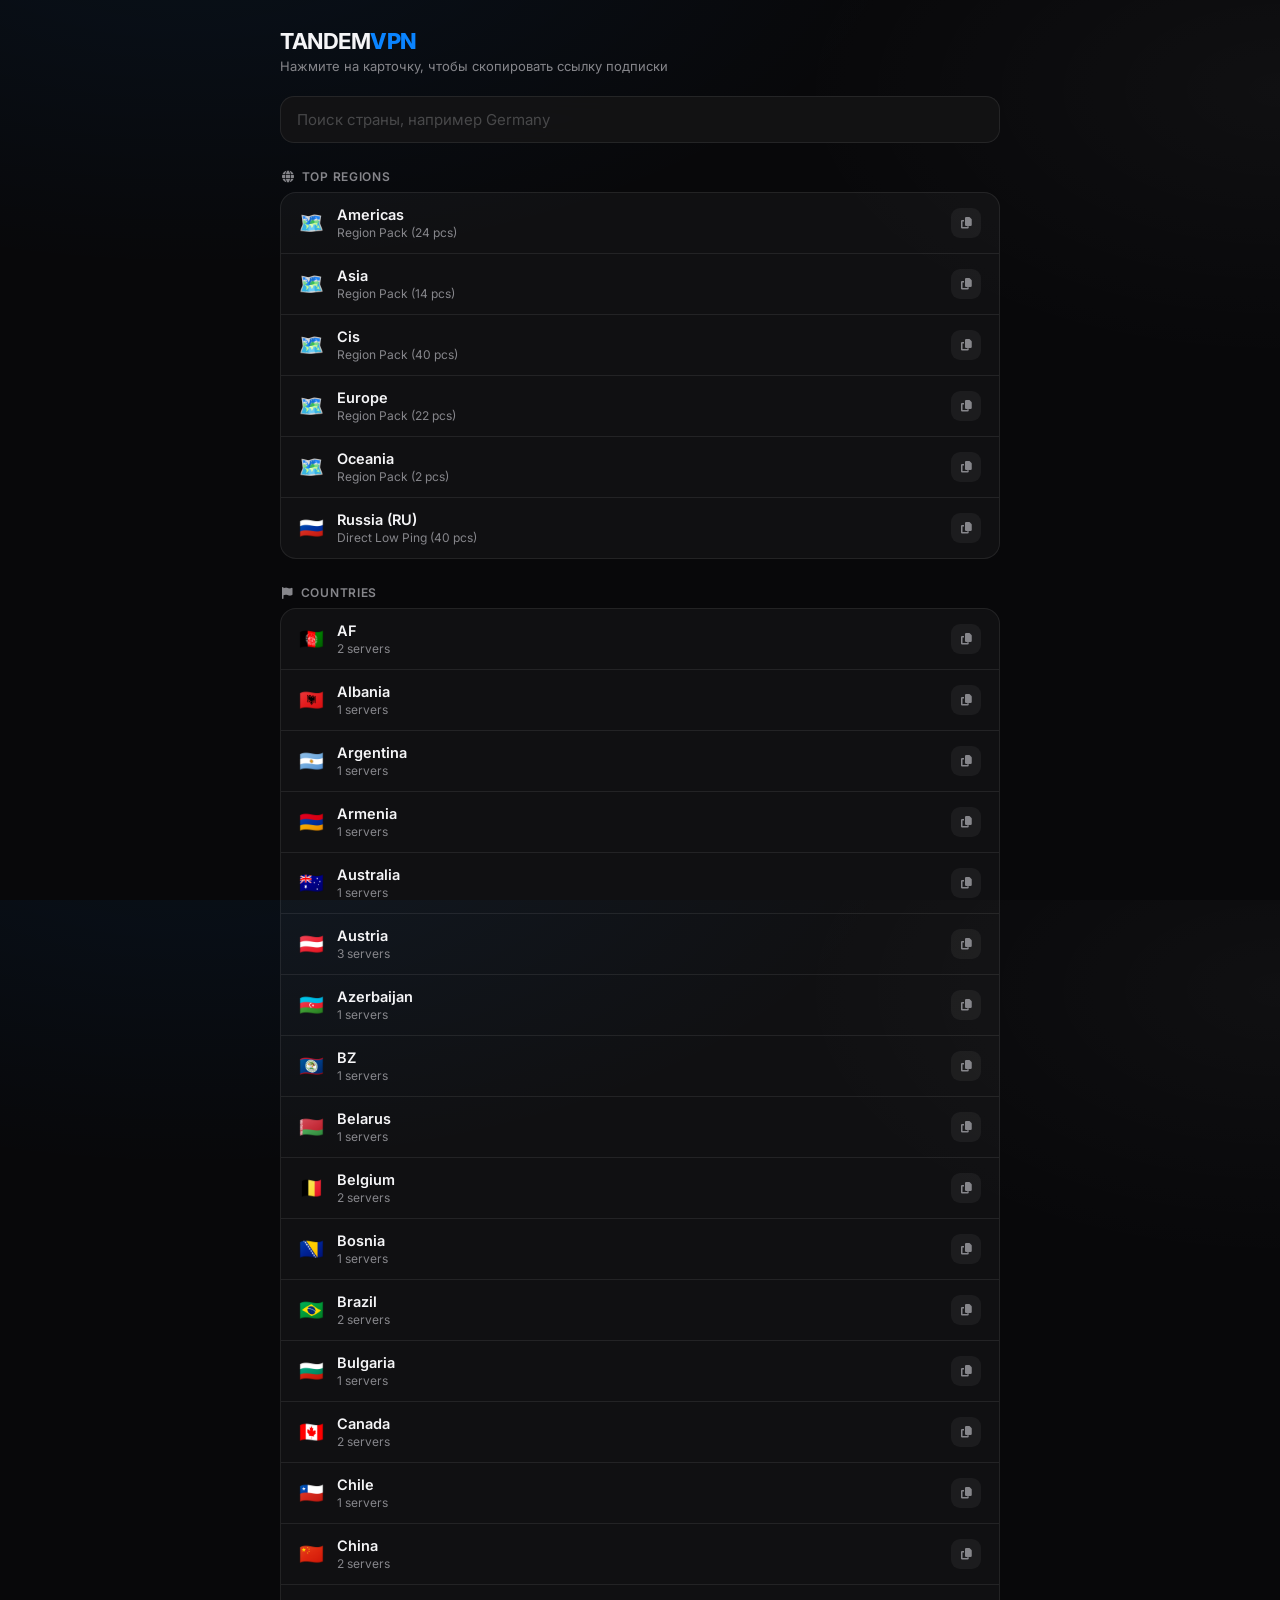
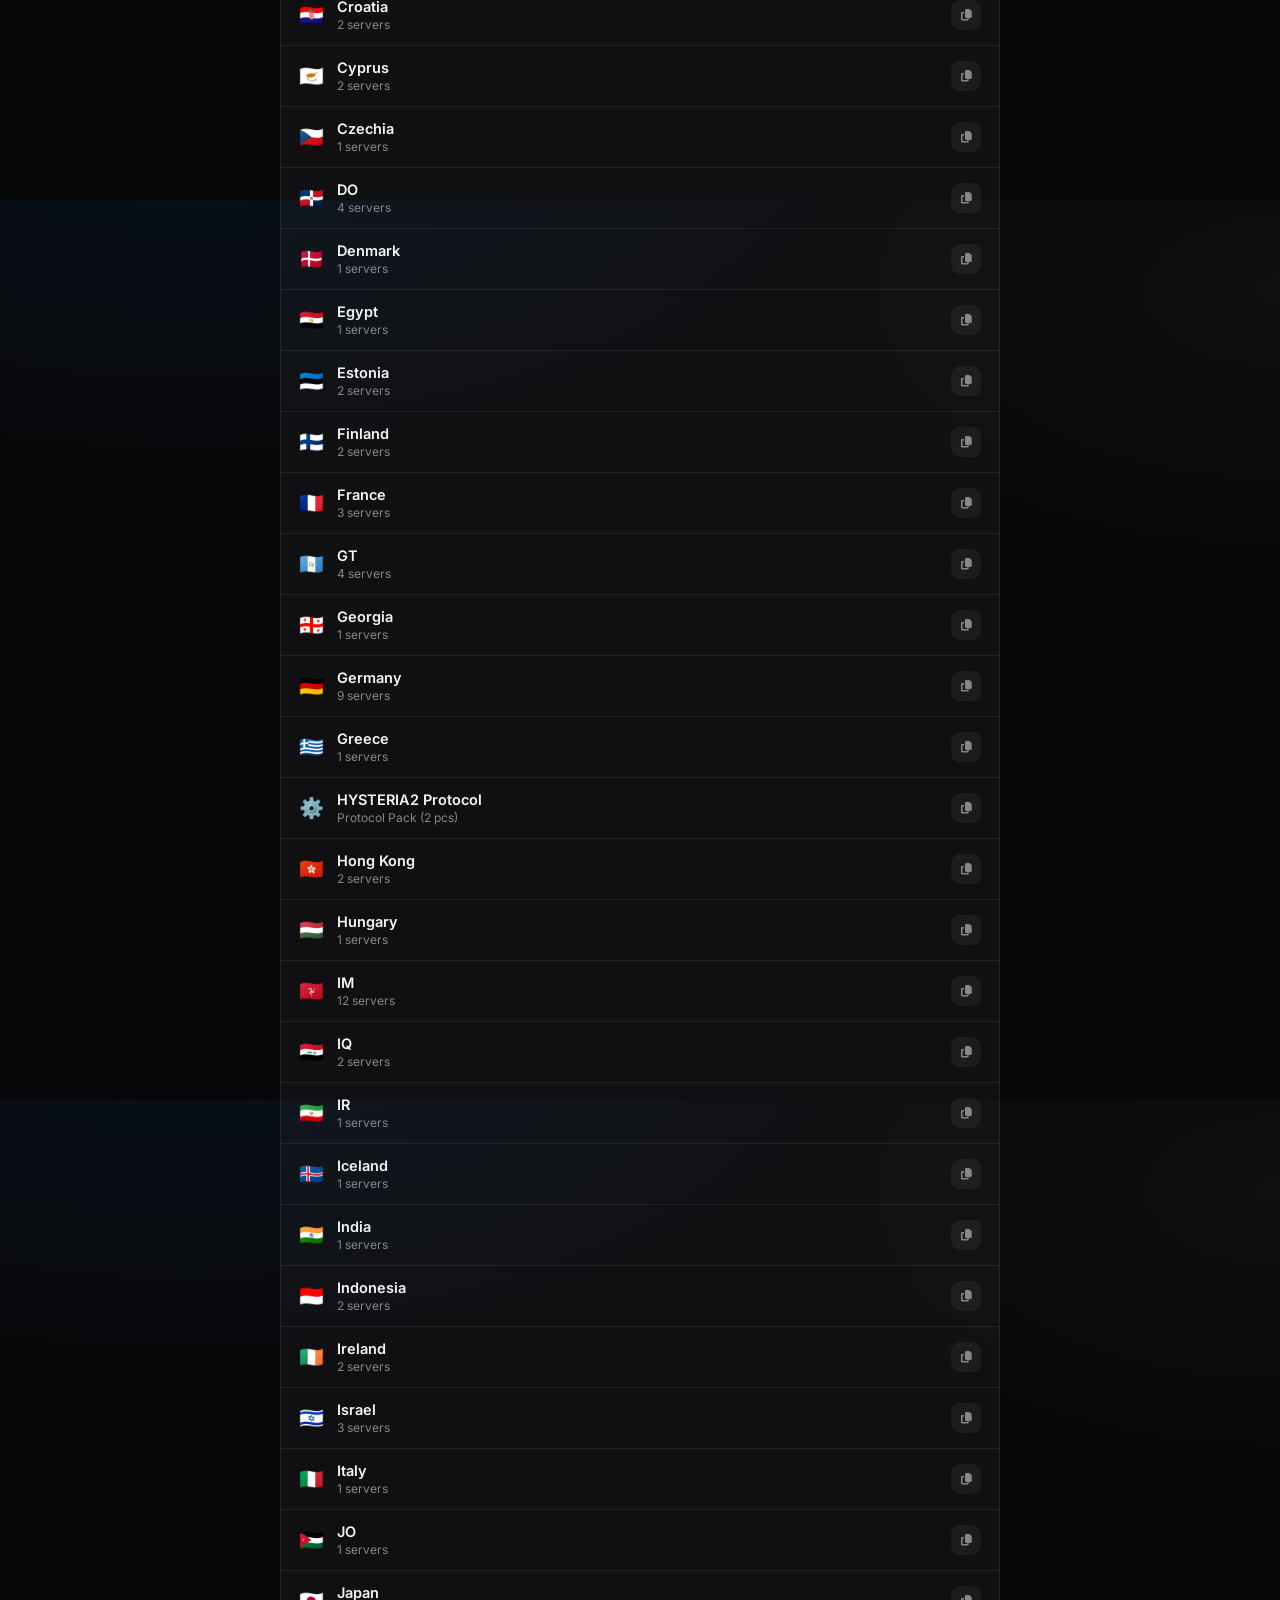
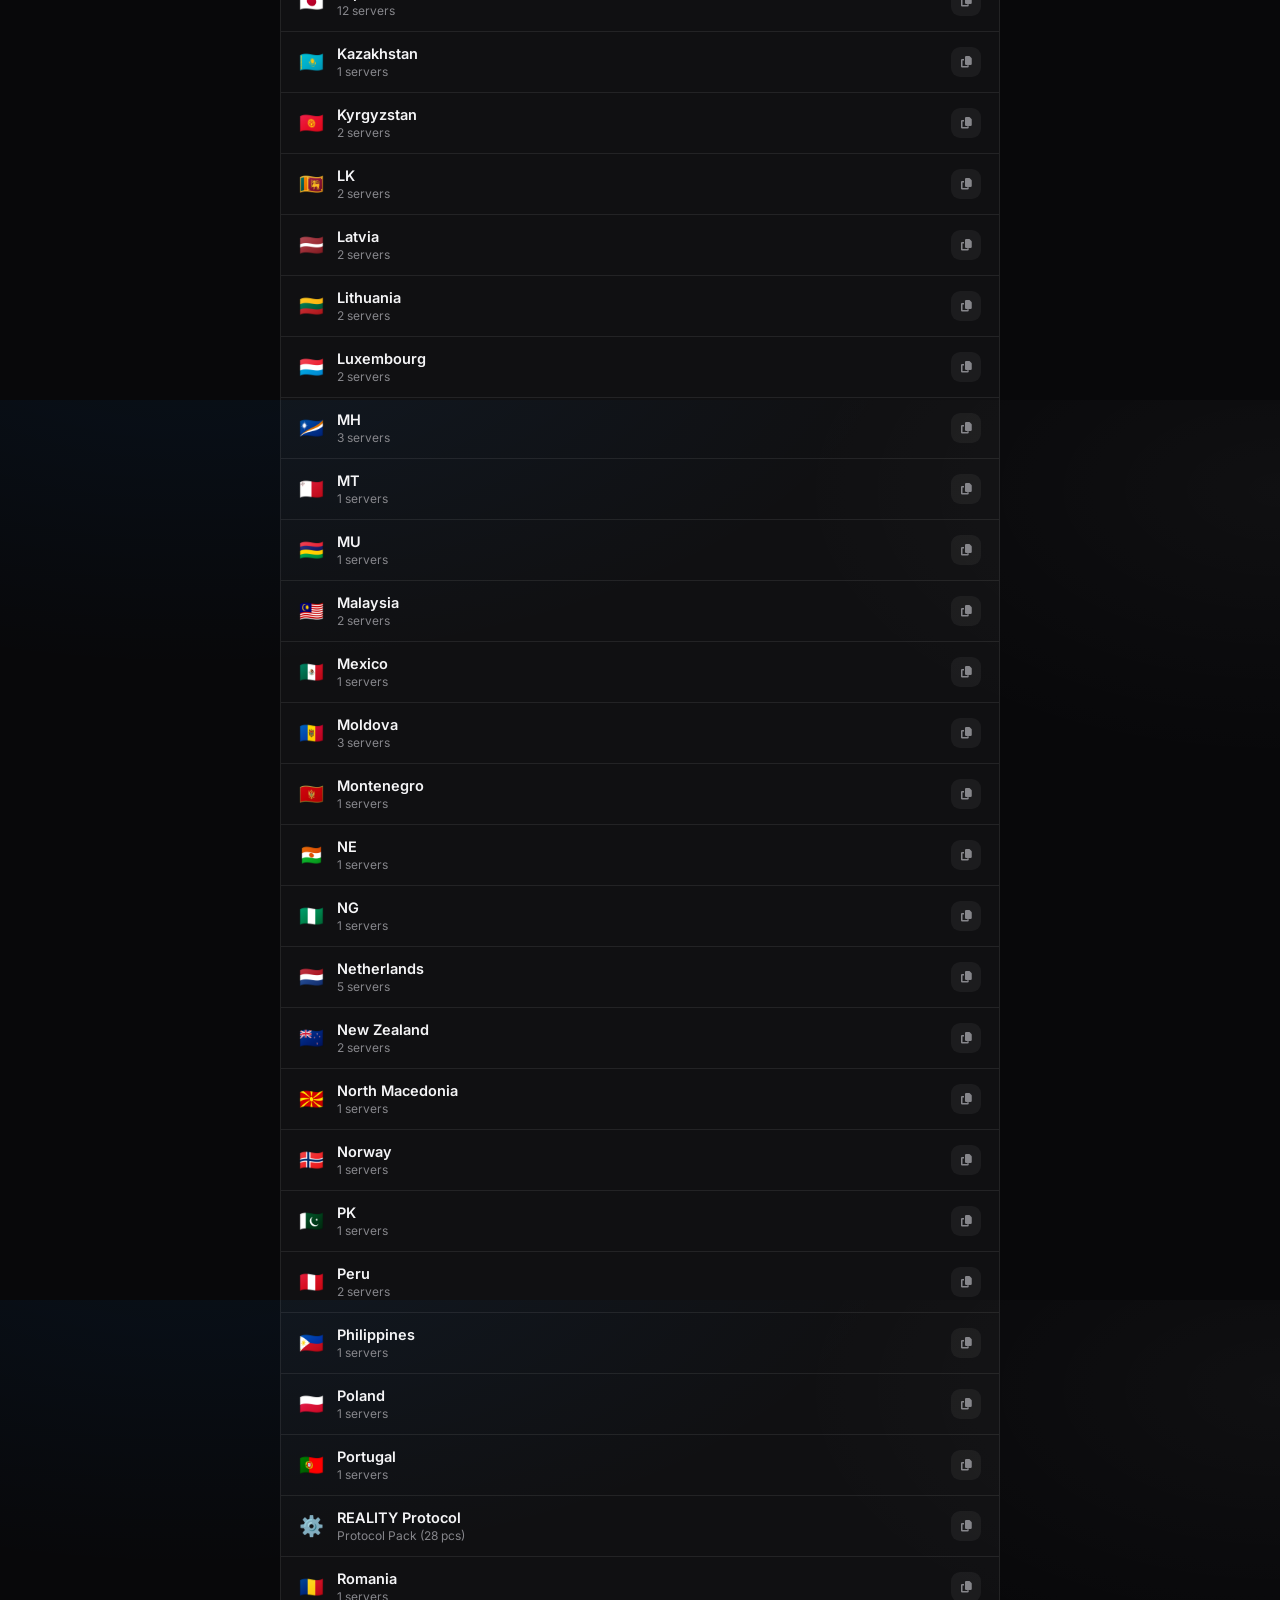
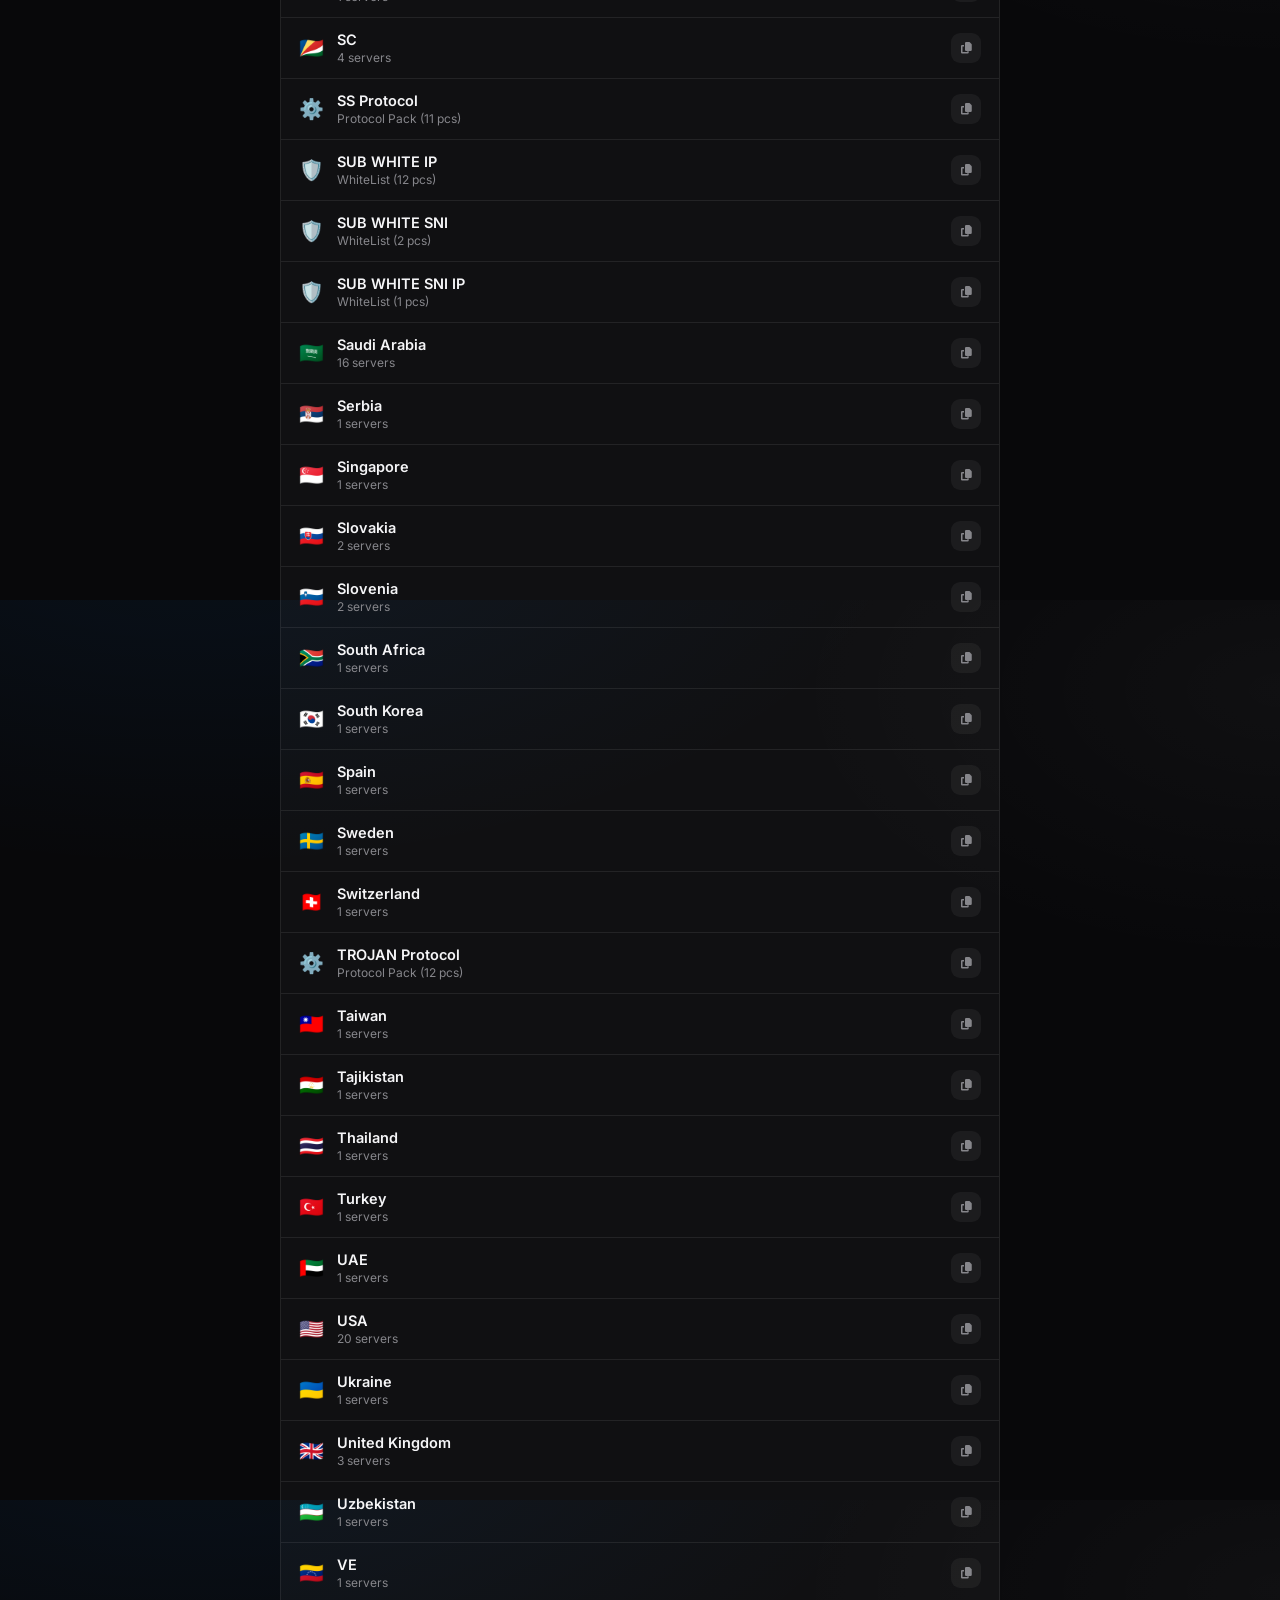
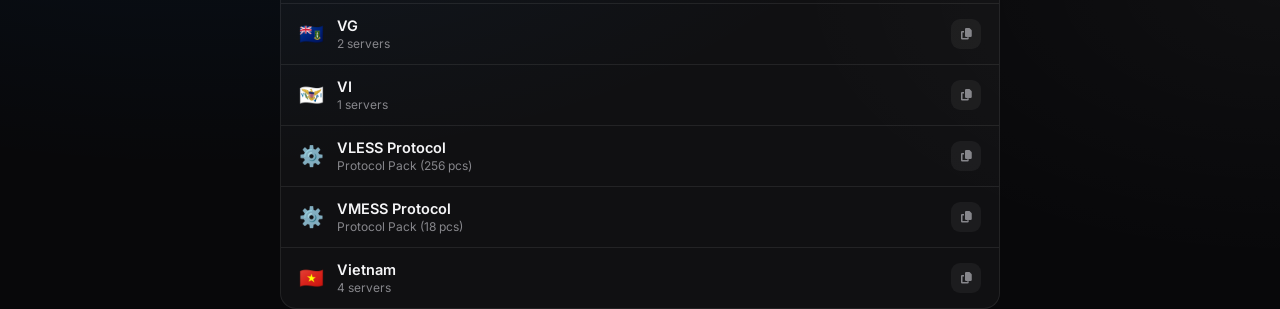
<file: index.html>
<!DOCTYPE html>
<html lang="ru">
<head>
<meta charset="UTF-8">
<meta name="viewport" content="width=device-width, initial-scale=1.0, maximum-scale=1.0, user-scalable=no">
<title>TANDEM VPN | Subscriptions</title>
<link rel="stylesheet" href="https://cdnjs.cloudflare.com/ajax/libs/font-awesome/6.4.0/css/all.min.css">
<style>
  @import url('https://fonts.googleapis.com/css2?family=Inter:wght@400;500;600;700;800&display=swap');

  :root{
    --bg:            #08080a;
    --surface:       rgba(255,255,255,0.035);
    --surface-hi:    rgba(255,255,255,0.06);
    --hairline:      rgba(255,255,255,0.08);
    --text:          #f5f5f7;
    --text-dim:      #86868b;
    --text-faint:    #48484a;
    --accent:        #0a84ff;
    --accent-dim:    rgba(10,132,255,0.14);
    --live:          #30d158;
    --mono: ui-monospace, "SF Mono", "Menlo", monospace;
  }

  *{ box-sizing:border-box; -webkit-tap-highlight-color:transparent; }
  html,body{ height:100%; }
  body{
    margin:0;
    background:
      radial-gradient(1200px 600px at 15% -10%, rgba(10,132,255,0.07), transparent 60%),
      radial-gradient(900px 500px at 100% 10%, rgba(255,255,255,0.03), transparent 55%),
      var(--bg);
    color:var(--text);
    font-family:'Inter', -apple-system, BlinkMacSystemFont, sans-serif;
    -webkit-font-smoothing:antialiased;
    padding: 28px 20px 60px;
  }

  .wrap{ max-width: 720px; margin:0 auto; }

  /* ---------- HEADER ---------- */
  header{ margin-bottom: 22px; }
  header h1{ margin:0; font-size:22px; font-weight:700; letter-spacing:-0.02em; }
  header h1 b{ font-weight:800; color:var(--accent); }
  header p{ margin:4px 0 0; font-size:13px; color:var(--text-dim); }

  /* ---------- SEARCH ---------- */
  .search-wrap{ position:sticky; top:16px; z-index:50; margin: 18px 0 26px; }
  .search{
    width:100%;
    background: rgba(20,20,22,0.85);
    backdrop-filter: blur(20px);
    border: 1px solid var(--hairline);
    border-radius: 14px;
    padding: 13px 16px;
    color: var(--text);
    font-size: 15px;
    font-family: inherit;
    outline: none;
    transition: border-color .2s;
  }
  .search::placeholder{ color: var(--text-faint); }
  .search:focus{ border-color: var(--accent); }

  /* ---------- SECTION LABEL ---------- */
  .group-label{
    font-size:12px; font-weight:600; color:var(--text-dim);
    text-transform:uppercase; letter-spacing:0.06em;
    margin: 26px 2px 8px;
    display:flex; align-items:center; gap:7px;
  }
  .group-label:first-of-type{ margin-top:0; }

  /* ---------- GLOBAL HERO ROW ---------- */
  .global-row{
    display:flex; align-items:center; justify-content:space-between;
    background: linear-gradient(135deg, rgba(10,132,255,0.12), rgba(255,255,255,0.02));
    border: 1px solid rgba(10,132,255,0.28);
    border-radius: 16px;
    padding: 18px 20px;
    cursor:pointer;
    transition: border-color .2s, transform .15s;
  }
  .global-row:hover{ border-color: rgba(10,132,255,0.5); }
  .global-row:active{ transform: scale(0.985); }
  .global-row .card-title{ font-size:17px; }
  .global-row .flag-icon{ font-size:30px; }

  /* ---------- GROUPED LIST (iOS settings style) ---------- */
  .group{
    background:var(--surface);
    border:1px solid var(--hairline);
    border-radius:16px;
    overflow:hidden;
  }
  .row{
    display:flex; align-items:center; justify-content:space-between;
    padding:13px 18px;
    border-bottom:1px solid var(--hairline);
    cursor:pointer;
    transition: background .15s;
  }
  .row:last-child{ border-bottom:none; }
  .row:hover{ background: var(--surface-hi); }
  .row:active{ background: rgba(255,255,255,0.09); }

  .card-info{ display:flex; align-items:center; gap:14px; min-width:0; }
  .flag-icon{ font-size:20px; width:24px; text-align:center; flex-shrink:0; }
  .card-texts{ display:flex; flex-direction:column; min-width:0; }
  .card-title{ font-weight:600; font-size:14.5px; color:var(--text); white-space:nowrap; overflow:hidden; text-overflow:ellipsis; }
  .card-subtitle{ font-size:12px; color:var(--text-dim); margin-top:2px; }

  .action-icon{
    width:30px; height:30px; flex-shrink:0;
    background: rgba(255,255,255,0.05);
    border-radius: 9px;
    display:flex; align-items:center; justify-content:center;
    color: var(--text-dim);
    font-size:12px;
    transition: all .15s;
  }
  .row:hover .action-icon, .global-row:hover .action-icon{ background: var(--accent); color:#fff; }

  .empty{ padding:22px 18px; text-align:center; color:var(--text-faint); font-size:13px; }

  /* ---------- TOAST ---------- */
  .toast{
    position: fixed; bottom: 26px; left: 50%;
    transform: translateX(-50%) translateY(90px);
    background: rgba(20,20,22,0.9);
    border: 1px solid rgba(48,209,88,0.35);
    color: #fff; padding: 12px 22px; border-radius: 100px;
    font-size: 13.5px; font-weight: 600;
    backdrop-filter: blur(20px);
    opacity: 0;
    transition: all .4s cubic-bezier(.175,.885,.32,1.275);
    display:flex; align-items:center; gap:9px;
    z-index: 1000;
  }
  .toast.show{ transform: translateX(-50%) translateY(0); opacity:1; }
  .toast i{ color: var(--live); font-size:13px; }

  @media (max-width:480px){
    header h1{ font-size:20px; }
  }
</style>
</head>
<body>

<div class="wrap">
  <header>
    <h1>TANDEM<b>VPN</b></h1>
    <p>Нажмите на карточку, чтобы скопировать ссылку подписки</p>
  </header>

  <div class="search-wrap">
    <input type="text" id="searchInput" class="search" placeholder="Поиск страны, например Germany">
  </div>

  <div id="global-section"></div>

  <div class="group-label"><i class="fas fa-globe"></i> Top Regions</div>
  <div id="regions-grid" class="group"></div>

  <div class="group-label"><i class="fas fa-flag"></i> Countries</div>
  <div id="countries-grid" class="group"></div>
</div>

<div id="toast" class="toast">
  <i class="fas fa-circle-check"></i><span id="toast-text">Link copied</span>
</div>

<script>
  // === ДАННЫЕ ===
  const subscriptions = [
    /* PYTHON_INJECT_START */
            { id: 'af', name: 'AF', desc: '2 servers', icon: '🇦🇫', type: 'country' },
            { id: 'al', name: 'Albania', desc: '1 servers', icon: '🇦🇱', type: 'country' },
            { id: 'americas', name: 'Americas', desc: 'Region Pack (24 pcs)', icon: '🗺️', type: 'region' },
            { id: 'ar', name: 'Argentina', desc: '1 servers', icon: '🇦🇷', type: 'country' },
            { id: 'am', name: 'Armenia', desc: '1 servers', icon: '🇦🇲', type: 'country' },
            { id: 'asia', name: 'Asia', desc: 'Region Pack (14 pcs)', icon: '🗺️', type: 'region' },
            { id: 'au', name: 'Australia', desc: '1 servers', icon: '🇦🇺', type: 'country' },
            { id: 'at', name: 'Austria', desc: '3 servers', icon: '🇦🇹', type: 'country' },
            { id: 'az', name: 'Azerbaijan', desc: '1 servers', icon: '🇦🇿', type: 'country' },
            { id: 'bz', name: 'BZ', desc: '1 servers', icon: '🇧🇿', type: 'country' },
            { id: 'by', name: 'Belarus', desc: '1 servers', icon: '🇧🇾', type: 'country' },
            { id: 'be', name: 'Belgium', desc: '2 servers', icon: '🇧🇪', type: 'country' },
            { id: 'ba', name: 'Bosnia', desc: '1 servers', icon: '🇧🇦', type: 'country' },
            { id: 'br', name: 'Brazil', desc: '2 servers', icon: '🇧🇷', type: 'country' },
            { id: 'bg', name: 'Bulgaria', desc: '1 servers', icon: '🇧🇬', type: 'country' },
            { id: 'ca', name: 'Canada', desc: '2 servers', icon: '🇨🇦', type: 'country' },
            { id: 'cl', name: 'Chile', desc: '1 servers', icon: '🇨🇱', type: 'country' },
            { id: 'cn', name: 'China', desc: '2 servers', icon: '🇨🇳', type: 'country' },
            { id: 'cis', name: 'Cis', desc: 'Region Pack (40 pcs)', icon: '🗺️', type: 'region' },
            { id: 'hr', name: 'Croatia', desc: '2 servers', icon: '🇭🇷', type: 'country' },
            { id: 'cy', name: 'Cyprus', desc: '2 servers', icon: '🇨🇾', type: 'country' },
            { id: 'cz', name: 'Czechia', desc: '1 servers', icon: '🇨🇿', type: 'country' },
            { id: 'do', name: 'DO', desc: '4 servers', icon: '🇩🇴', type: 'country' },
            { id: 'dk', name: 'Denmark', desc: '1 servers', icon: '🇩🇰', type: 'country' },
            { id: 'eg', name: 'Egypt', desc: '1 servers', icon: '🇪🇬', type: 'country' },
            { id: 'ee', name: 'Estonia', desc: '2 servers', icon: '🇪🇪', type: 'country' },
            { id: 'europe', name: 'Europe', desc: 'Region Pack (22 pcs)', icon: '🗺️', type: 'region' },
            { id: 'fi', name: 'Finland', desc: '2 servers', icon: '🇫🇮', type: 'country' },
            { id: 'fr', name: 'France', desc: '3 servers', icon: '🇫🇷', type: 'country' },
            { id: 'gt', name: 'GT', desc: '4 servers', icon: '🇬🇹', type: 'country' },
            { id: 'ge', name: 'Georgia', desc: '1 servers', icon: '🇬🇪', type: 'country' },
            { id: 'de', name: 'Germany', desc: '9 servers', icon: '🇩🇪', type: 'country' },
            { id: 'gr', name: 'Greece', desc: '1 servers', icon: '🇬🇷', type: 'country' },
            { id: 'sub_hysteria2', name: 'HYSTERIA2 Protocol', desc: 'Protocol Pack (2 pcs)', icon: '⚙️', type: 'protocol' },
            { id: 'hk', name: 'Hong Kong', desc: '2 servers', icon: '🇭🇰', type: 'country' },
            { id: 'hu', name: 'Hungary', desc: '1 servers', icon: '🇭🇺', type: 'country' },
            { id: 'im', name: 'IM', desc: '12 servers', icon: '🇮🇲', type: 'country' },
            { id: 'iq', name: 'IQ', desc: '2 servers', icon: '🇮🇶', type: 'country' },
            { id: 'ir', name: 'IR', desc: '1 servers', icon: '🇮🇷', type: 'country' },
            { id: 'is', name: 'Iceland', desc: '1 servers', icon: '🇮🇸', type: 'country' },
            { id: 'in', name: 'India', desc: '1 servers', icon: '🇮🇳', type: 'country' },
            { id: 'id', name: 'Indonesia', desc: '2 servers', icon: '🇮🇩', type: 'country' },
            { id: 'ie', name: 'Ireland', desc: '2 servers', icon: '🇮🇪', type: 'country' },
            { id: 'il', name: 'Israel', desc: '3 servers', icon: '🇮🇱', type: 'country' },
            { id: 'it', name: 'Italy', desc: '1 servers', icon: '🇮🇹', type: 'country' },
            { id: 'jo', name: 'JO', desc: '1 servers', icon: '🇯🇴', type: 'country' },
            { id: 'jp', name: 'Japan', desc: '12 servers', icon: '🇯🇵', type: 'country' },
            { id: 'kz', name: 'Kazakhstan', desc: '1 servers', icon: '🇰🇿', type: 'country' },
            { id: 'kg', name: 'Kyrgyzstan', desc: '2 servers', icon: '🇰🇬', type: 'country' },
            { id: 'lk', name: 'LK', desc: '2 servers', icon: '🇱🇰', type: 'country' },
            { id: 'lv', name: 'Latvia', desc: '2 servers', icon: '🇱🇻', type: 'country' },
            { id: 'lt', name: 'Lithuania', desc: '2 servers', icon: '🇱🇹', type: 'country' },
            { id: 'lu', name: 'Luxembourg', desc: '2 servers', icon: '🇱🇺', type: 'country' },
            { id: 'mh', name: 'MH', desc: '3 servers', icon: '🇲🇭', type: 'country' },
            { id: 'mt', name: 'MT', desc: '1 servers', icon: '🇲🇹', type: 'country' },
            { id: 'mu', name: 'MU', desc: '1 servers', icon: '🇲🇺', type: 'country' },
            { id: 'my', name: 'Malaysia', desc: '2 servers', icon: '🇲🇾', type: 'country' },
            { id: 'mx', name: 'Mexico', desc: '1 servers', icon: '🇲🇽', type: 'country' },
            { id: 'md', name: 'Moldova', desc: '3 servers', icon: '🇲🇩', type: 'country' },
            { id: 'me', name: 'Montenegro', desc: '1 servers', icon: '🇲🇪', type: 'country' },
            { id: 'ne', name: 'NE', desc: '1 servers', icon: '🇳🇪', type: 'country' },
            { id: 'ng', name: 'NG', desc: '1 servers', icon: '🇳🇬', type: 'country' },
            { id: 'nl', name: 'Netherlands', desc: '5 servers', icon: '🇳🇱', type: 'country' },
            { id: 'nz', name: 'New Zealand', desc: '2 servers', icon: '🇳🇿', type: 'country' },
            { id: 'mk', name: 'North Macedonia', desc: '1 servers', icon: '🇲🇰', type: 'country' },
            { id: 'no', name: 'Norway', desc: '1 servers', icon: '🇳🇴', type: 'country' },
            { id: 'oceania', name: 'Oceania', desc: 'Region Pack (2 pcs)', icon: '🗺️', type: 'region' },
            { id: 'pk', name: 'PK', desc: '1 servers', icon: '🇵🇰', type: 'country' },
            { id: 'pe', name: 'Peru', desc: '2 servers', icon: '🇵🇪', type: 'country' },
            { id: 'ph', name: 'Philippines', desc: '1 servers', icon: '🇵🇭', type: 'country' },
            { id: 'pl', name: 'Poland', desc: '1 servers', icon: '🇵🇱', type: 'country' },
            { id: 'pt', name: 'Portugal', desc: '1 servers', icon: '🇵🇹', type: 'country' },
            { id: 'sub_reality', name: 'REALITY Protocol', desc: 'Protocol Pack (28 pcs)', icon: '⚙️', type: 'protocol' },
            { id: 'ro', name: 'Romania', desc: '1 servers', icon: '🇷🇴', type: 'country' },
            { id: 'ru', name: 'Russia (RU)', desc: 'Direct Low Ping (40 pcs)', icon: '🇷🇺', type: 'region' },
            { id: 'sc', name: 'SC', desc: '4 servers', icon: '🇸🇨', type: 'country' },
            { id: 'sub_ss', name: 'SS Protocol', desc: 'Protocol Pack (11 pcs)', icon: '⚙️', type: 'protocol' },
            { id: 'sub_white_ip', name: 'SUB WHITE IP', desc: 'WhiteList (12 pcs)', icon: '🛡️', type: 'whitelist' },
            { id: 'sub_white_sni', name: 'SUB WHITE SNI', desc: 'WhiteList (2 pcs)', icon: '🛡️', type: 'whitelist' },
            { id: 'sub_white_sni_ip', name: 'SUB WHITE SNI IP', desc: 'WhiteList (1 pcs)', icon: '🛡️', type: 'whitelist' },
            { id: 'sa', name: 'Saudi Arabia', desc: '16 servers', icon: '🇸🇦', type: 'country' },
            { id: 'rs', name: 'Serbia', desc: '1 servers', icon: '🇷🇸', type: 'country' },
            { id: 'sg', name: 'Singapore', desc: '1 servers', icon: '🇸🇬', type: 'country' },
            { id: 'sk', name: 'Slovakia', desc: '2 servers', icon: '🇸🇰', type: 'country' },
            { id: 'si', name: 'Slovenia', desc: '2 servers', icon: '🇸🇮', type: 'country' },
            { id: 'za', name: 'South Africa', desc: '1 servers', icon: '🇿🇦', type: 'country' },
            { id: 'kr', name: 'South Korea', desc: '1 servers', icon: '🇰🇷', type: 'country' },
            { id: 'es', name: 'Spain', desc: '1 servers', icon: '🇪🇸', type: 'country' },
            { id: 'se', name: 'Sweden', desc: '1 servers', icon: '🇸🇪', type: 'country' },
            { id: 'ch', name: 'Switzerland', desc: '1 servers', icon: '🇨🇭', type: 'country' },
            { id: 'sub_trojan', name: 'TROJAN Protocol', desc: 'Protocol Pack (12 pcs)', icon: '⚙️', type: 'protocol' },
            { id: 'tw', name: 'Taiwan', desc: '1 servers', icon: '🇹🇼', type: 'country' },
            { id: 'tj', name: 'Tajikistan', desc: '1 servers', icon: '🇹🇯', type: 'country' },
            { id: 'th', name: 'Thailand', desc: '1 servers', icon: '🇹🇭', type: 'country' },
            { id: 'tr', name: 'Turkey', desc: '1 servers', icon: '🇹🇷', type: 'country' },
            { id: 'ae', name: 'UAE', desc: '1 servers', icon: '🇦🇪', type: 'country' },
            { id: 'us', name: 'USA', desc: '20 servers', icon: '🇺🇸', type: 'country' },
            { id: 'ua', name: 'Ukraine', desc: '1 servers', icon: '🇺🇦', type: 'country' },
            { id: 'gb', name: 'United Kingdom', desc: '3 servers', icon: '🇬🇧', type: 'country' },
            { id: 'uz', name: 'Uzbekistan', desc: '1 servers', icon: '🇺🇿', type: 'country' },
            { id: 've', name: 'VE', desc: '1 servers', icon: '🇻🇪', type: 'country' },
            { id: 'vg', name: 'VG', desc: '2 servers', icon: '🇻🇬', type: 'country' },
            { id: 'vi', name: 'VI', desc: '1 servers', icon: '🇻🇮', type: 'country' },
            { id: 'sub_vless', name: 'VLESS Protocol', desc: 'Protocol Pack (256 pcs)', icon: '⚙️', type: 'protocol' },
            { id: 'sub_vmess', name: 'VMESS Protocol', desc: 'Protocol Pack (18 pcs)', icon: '⚙️', type: 'protocol' },
            { id: 'vn', name: 'Vietnam', desc: '4 servers', icon: '🇻🇳', type: 'country' }
            /* PYTHON_INJECT_END */
  ];

  const regionsGrid   = document.getElementById('regions-grid');
  const countriesGrid = document.getElementById('countries-grid');
  const globalSection = document.getElementById('global-section');
  const searchInput   = document.getElementById('searchInput');

  function createRow(sub, isGlobal = false){
    const row = document.createElement('div');
    row.className = isGlobal ? 'global-row' : 'row';
    row.onclick = () => copyLink(sub);

    if (!isGlobal && sub.type === 'country'){
      row.setAttribute('data-name', sub.name.toLowerCase());
    }

    row.innerHTML = `
      <div class="card-info">
        <div class="flag-icon">${sub.icon}</div>
        <div class="card-texts">
          <div class="card-title">${sub.name}</div>
          <div class="card-subtitle">${sub.desc}</div>
        </div>
      </div>
      <div class="action-icon"><i class="fas fa-copy"></i></div>
    `;
    return row;
  }

  function renderEmpty(container, text){
    container.innerHTML = `<div class="empty">${text}</div>`;
  }

  // РАСПРЕДЕЛЕНИЕ ПО СЕКЦИЯМ
  const regionItems = [];
  const countryItems = [];
  subscriptions.forEach(sub => {
    if (sub.type === 'global'){
      globalSection.appendChild(createRow(sub, true));
    } else if (sub.type === 'region'){
      regionItems.push(sub);
    } else {
      countryItems.push(sub);
    }
  });

  if (regionItems.length){
    regionItems.forEach(sub => regionsGrid.appendChild(createRow(sub)));
  } else {
    renderEmpty(regionsGrid, 'Нет доступных регионов');
  }

  if (countryItems.length){
    countryItems.forEach(sub => countriesGrid.appendChild(createRow(sub)));
  } else {
    renderEmpty(countriesGrid, 'Нет доступных стран');
  }

  // ПОИСК
  searchInput.addEventListener('input', (e) => {
    const term = e.target.value.toLowerCase();
    const countryRows = document.querySelectorAll('#countries-grid .row');
    countryRows.forEach(row => {
      const name = row.getAttribute('data-name') || '';
      row.style.display = name.includes(term) ? 'flex' : 'none';
    });
  });

  // === КОПИРОВАНИЕ ССЫЛКИ ===
  function copyLink(sub){
    const baseUrl = window.location.origin;
    const niceName = `TANDEM_VPN ${sub.id.toUpperCase()}`;
    const encodedName = encodeURIComponent(niceName);
    // Без хэштега — исключает дублирование в HAPP/Streisand
    const link = `${baseUrl}/sub/${sub.id}?name=${encodedName}`;

    navigator.clipboard.writeText(link).then(() => {
      showToast(`${niceName} copied`);
    }).catch(() => {
      alert('Copy failed: ' + link);
    });
  }

  let toastTimeout;
  const toast = document.getElementById('toast');
  const toastText = document.getElementById('toast-text');
  function showToast(text){
    toastText.innerText = text;
    toast.classList.add('show');
    clearTimeout(toastTimeout);
    toastTimeout = setTimeout(() => toast.classList.remove('show'), 2000);
  }
</script>
</body>
</html>
</file>
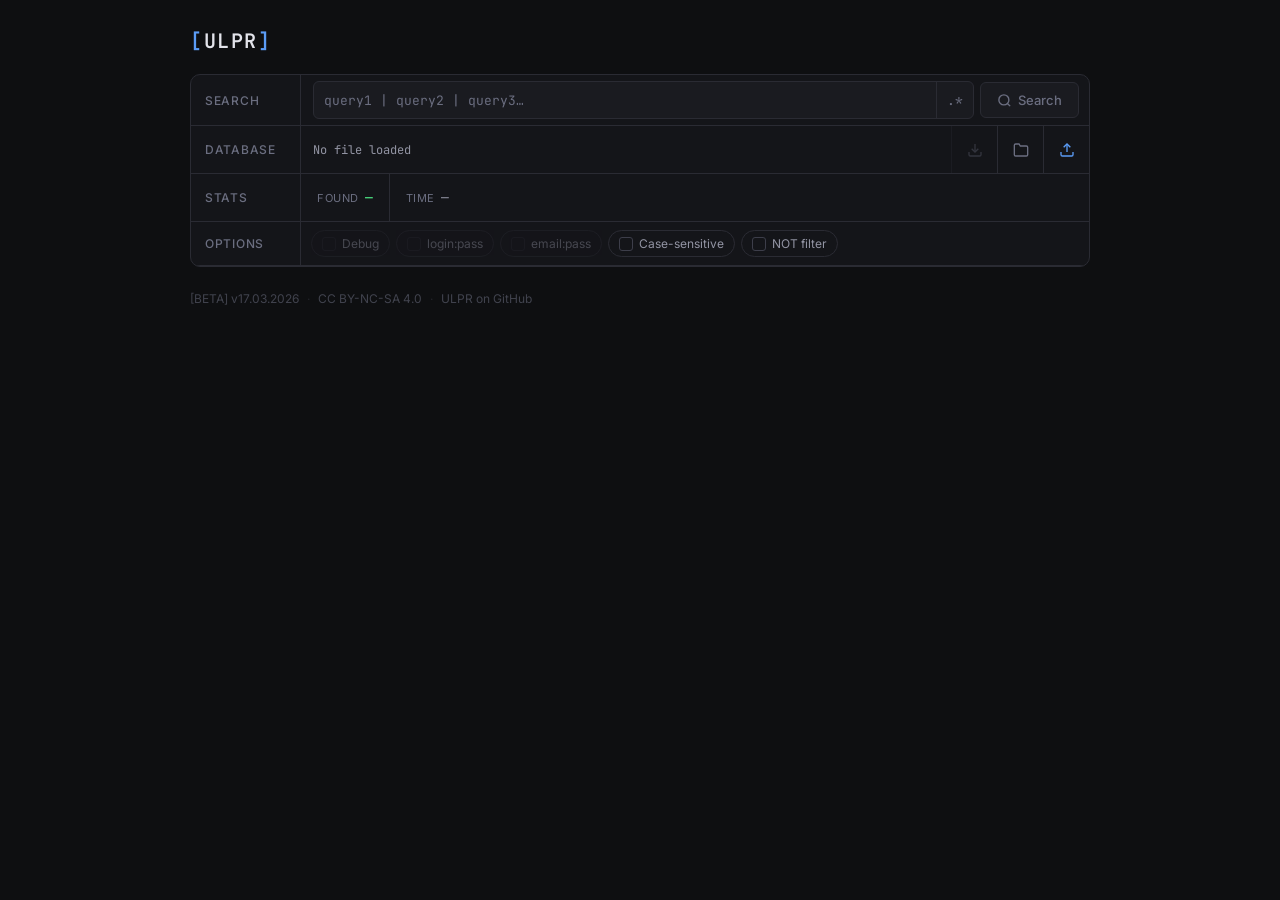
<file: sorter/index.html>
<!DOCTYPE html>
<html lang="en">
<head>
  <meta charset="UTF-8">
  <title>ULPR — Search</title>
  <meta name="viewport" content="width=device-width, initial-scale=1.0">
  <link rel="preconnect" href="https://fonts.googleapis.com">
  <link rel="preconnect" href="https://fonts.gstatic.com" crossorigin>
  <link href="https://fonts.googleapis.com/css2?family=JetBrains+Mono:wght@300;400;500;600&family=Inter:wght@300;400;500&display=swap" rel="stylesheet">
  <link href="styles.css" rel="stylesheet">
</head>
<body>

  <div class="app">

    <header class="app-header">
      <div class="logo">
        <span class="logo-bracket">[</span>ULPR<span class="logo-bracket">]</span>
      </div>
      <div class="header-status" id="headerStatus"></div>
    </header>

    <main class="app-main">

      <!-- Control Panel -->
      <section class="panel control-panel">

        <!-- Search row -->
        <div class="field-row" id="requestCell">
          <label class="field-label">Search</label>
          <div class="field-body search-field-body">
            <div class="search-input-wrap">
              <input id="requestInput" type="text"
                placeholder="query1 | query2 | query3…"
                autocomplete="off" spellcheck="false">
              <button class="regex-toggle" id="regexToggle" title="Toggle Regex mode">.*</button>
            </div>
            <button id="searchButton" class="btn-search" title="Search" disabled>
              <svg viewBox="0 0 24 24" fill="none" stroke="currentColor" stroke-width="2.2"><circle cx="11" cy="11" r="8"/><path d="m21 21-4.35-4.35"/></svg>
              <span>Search</span>
            </button>
          </div>
          <div id="historyDropdown" class="history-dropdown"></div>
        </div>

        <!-- Database row -->
        <div class="field-row">
          <label class="field-label">Database</label>
          <div class="field-body db-field-body">
            <span id="fileName" class="db-name">No file loaded</span>
            <div class="db-actions">
              <button id="downloadResultsButton" class="btn-icon" title="Download results" disabled>
                <svg viewBox="0 0 24 24" fill="none" stroke="currentColor" stroke-width="2"><path d="M21 15v4a2 2 0 0 1-2 2H5a2 2 0 0 1-2-2v-4"/><polyline points="7 10 12 15 17 10"/><line x1="12" y1="15" x2="12" y2="3"/></svg>
              </button>
              <button id="uploadFolderButton" class="btn-icon" title="Upload folder">
                <svg viewBox="0 0 24 24" fill="none" stroke="currentColor" stroke-width="2"><path d="M22 19a2 2 0 0 1-2 2H4a2 2 0 0 1-2-2V5a2 2 0 0 1 2-2h5l2 3h9a2 2 0 0 1 2 2z"/></svg>
              </button>
              <button id="uploadFileButton" class="btn-icon btn-upload-primary" title="Upload file">
                <svg viewBox="0 0 24 24" fill="none" stroke="currentColor" stroke-width="2"><path d="M21 15v4a2 2 0 0 1-2 2H5a2 2 0 0 1-2-2v-4"/><polyline points="17 8 12 3 7 8"/><line x1="12" y1="3" x2="12" y2="15"/></svg>
              </button>
            </div>
          </div>
        </div>

        <!-- Stats row -->
        <div class="field-row stats-row">
          <label class="field-label">Stats</label>
          <div class="field-body stats-body">
            <div class="stat-chip">
              <span class="stat-chip-label">Found</span>
              <span class="stat-chip-value accent" id="fileSize">—</span>
            </div>
            <div class="stat-chip speed-chip" id="speedChip">
              <span class="stat-chip-label">Speed</span>
              <span class="stat-chip-value" id="CurrentSpeed">—</span>
            </div>
            <div class="stat-chip">
              <span class="stat-chip-label">Time</span>
              <span class="stat-chip-value" id="timeSpent">—</span>
            </div>
          </div>
        </div>

        <!-- Progress bar -->
        <div class="progress-bar-wrap" id="progressWrap">
          <div class="progress-bar" id="progressBar"></div>
        </div>

        <!-- Settings row -->
        <div class="field-row settings-row">
          <label class="field-label">Options</label>
          <div class="field-body settings-body">
            <label class="toggle-chip" title="Show file names when searching folder">
              <input type="checkbox" id="showFileNames">
              <span class="toggle-label">Debug</span>
            </label>
            <label class="toggle-chip">
              <input type="checkbox" id="loginpass">
              <span class="toggle-label">login:pass</span>
            </label>
            <label class="toggle-chip">
              <input type="checkbox" id="mailpass">
              <span class="toggle-label">email:pass</span>
            </label>
            <label class="toggle-chip">
              <input type="checkbox" id="caseSensitive">
              <span class="toggle-label">Case-sensitive</span>
            </label>
            <label class="toggle-chip">
              <input type="checkbox" id="notFilter">
              <span class="toggle-label">NOT filter</span>
            </label>
          </div>
        </div>

        <!-- NOT filter input -->
        <div class="field-row not-filter-row" id="notFilterRow">
          <label class="field-label">Exclude</label>
          <div class="field-body">
            <input id="notFilterInput" type="text"
              placeholder="term1 | term2 | /regex/…"
              autocomplete="off" spellcheck="false"
              class="not-input">
          </div>
        </div>

      </section>

      <!-- Analysis Panel -->
      <section class="panel stats-panel" id="statsPanel">
        <div class="stats-panel-header">
          <span class="panel-title">Analysis</span>
          <button class="btn-close-panel" id="closeStatsBtn" title="Close">✕</button>
        </div>
        <div class="stats-grid" id="statsGrid"></div>
      </section>

      <!-- Results Panel -->
      <section class="panel results-panel" id="inputPanel">
        <div class="results-header">
          <span class="panel-title">Results</span>
          <div class="results-actions">
            <button class="btn-text" id="analyzeBtn" title="Analyze results">Analyze</button>
            <button class="btn-text" id="copyAllBtn" title="Copy all">Copy all</button>
            <button class="btn-text danger" id="clearBtn" title="Clear">Clear</button>
          </div>
        </div>
        <div class="code-editor" id="codeEditor">
          <div id="lineNumbers" class="gutter">1</div>
          <textarea id="bigInput" spellcheck="false" wrap="off" placeholder="Results will appear here…"></textarea>
        </div>
      </section>

    </main>

    <footer class="app-footer">
      <span>[BETA] v17.03.2026</span>
      <span class="footer-sep">·</span>
      <a href="https://creativecommons.org/licenses/by-nc-sa/4.0/" target="_blank">CC BY-NC-SA 4.0</a>
      <span class="footer-sep">·</span>
      <a href="https://github.com/ulpr/ulpr.github.io/" target="_blank">ULPR on GitHub</a>
    </footer>

  </div>

  <div id="dropOverlay">
    <div class="drop-inner">
      <svg viewBox="0 0 24 24" fill="none" stroke="currentColor" stroke-width="1.5" width="64" height="64"><path d="M21 15v4a2 2 0 0 1-2 2H5a2 2 0 0 1-2-2v-4"/><polyline points="17 8 12 3 7 8"/><line x1="12" y1="3" x2="12" y2="15"/></svg>
      <span>Drop file to load</span>
    </div>
  </div>

  <input type="file" id="fileInput" style="display:none">

  <script src="js/worker-bridge.js"></script>
  <script src="js/download-results.js"></script>
  <script src="js/history.js"></script>
  <script src="js/filters.js"></script>
  <script src="js/state.js"></script>
  <script src="js/uploads.js"></script>
  <script src="js/drag-and-drop.js"></script>
  <script src="js/search.js"></script>
  <script src="js/stats.js"></script>
  <script src="js/not-filter.js"></script>
  <script src="js/line-copy.js"></script>
</body>
</html>
</file>
<file: sorter/styles.css>
/* =====================================================
   ULPR — Dark theme with accents
   ===================================================== */

:root {
  --bg:         #0e0f11;
  --bg-panel:   #141519;
  --bg-field:   #1a1b20;
  --bg-hover:   #1f2028;
  --border:     #2a2b33;
  --border-hi:  #3d3e4a;
  --text:       #e2e3ea;
  --text-dim:   #6b6e80;
  --text-muted: #9294a3;
  --accent:     #5b9cf6;
  --accent-dim: #3a6fc4;
  --accent-glow:#5b9cf620;
  --green:      #4ade80;
  --green-dim:  #22543d;
  --red:        #f87171;
  --yellow:     #fbbf24;
  --mono:       "JetBrains Mono", "Fira Code", monospace;
  --sans:       "Inter", system-ui, sans-serif;
  --radius:     6px;
  --radius-lg:  10px;
  --transition: 0.15s ease;
}

*, *::before, *::after { box-sizing: border-box; margin: 0; padding: 0; }

html { font-size: 14px; }

body {
  font-family: var(--sans);
  background: var(--bg);
  color: var(--text);
  min-height: 100vh;
  display: flex;
  flex-direction: column;
  align-items: center;
  padding: 0 16px 60px;
  -webkit-font-smoothing: antialiased;
}

/* ── Selection ───────────────────────────────────── */
html, body, body * {
  -webkit-user-select: none;
  user-select: none;
}
input, textarea, select, [contenteditable] {
  -webkit-user-select: text;
  user-select: text;
}

/* ── App layout ──────────────────────────────────── */
.app {
  width: 100%;
  max-width: 900px;
  display: flex;
  flex-direction: column;
  gap: 12px;
}

/* ── Header ──────────────────────────────────────── */
.app-header {
  display: flex;
  align-items: center;
  justify-content: space-between;
  padding: 28px 0 8px;
}

.logo {
  font-family: var(--mono);
  font-size: 20px;
  font-weight: 600;
  letter-spacing: 0.08em;
  color: var(--text);
}
.logo-bracket { color: var(--accent); }

.header-status {
  font-family: var(--mono);
  font-size: 12px;
  color: var(--text-dim);
  letter-spacing: 0.04em;
}
.header-status.searching {
  color: var(--accent);
  animation: pulse 1.4s ease-in-out infinite;
}
@keyframes pulse {
  0%, 100% { opacity: 1; }
  50%       { opacity: 0.4; }
}

/* ── Panel ───────────────────────────────────────── */
.panel {
  background: var(--bg-panel);
  border: 1px solid var(--border);
  border-radius: var(--radius-lg);
  overflow: hidden;
}

/* ── Field rows ──────────────────────────────────── */
.field-row {
  display: grid;
  grid-template-columns: 110px 1fr;
  min-height: 48px;
  border-bottom: 1px solid var(--border);
  position: relative;
}
.field-row:last-child { border-bottom: none; }

.field-label {
  display: flex;
  align-items: center;
  padding: 0 14px;
  font-size: 12px;
  font-weight: 500;
  color: var(--text-dim);
  letter-spacing: 0.06em;
  text-transform: uppercase;
  border-right: 1px solid var(--border);
  white-space: nowrap;
  user-select: none;
}

.field-body {
  display: flex;
  align-items: center;
  padding: 0 12px;
  gap: 8px;
  min-width: 0;
}

/* ── Search field ────────────────────────────────── */
.search-field-body {
  padding: 6px 8px 6px 0;
  gap: 6px;
}

.search-input-wrap {
  flex: 1;
  display: flex;
  align-items: center;
  background: var(--bg-field);
  border: 1px solid var(--border);
  border-radius: var(--radius);
  overflow: hidden;
  transition: border-color var(--transition), box-shadow var(--transition);
  margin-left: 12px;
}
.search-input-wrap:focus-within {
  border-color: var(--accent);
  box-shadow: 0 0 0 3px var(--accent-glow);
}

#requestInput {
  flex: 1;
  height: 36px;
  padding: 0 10px;
  background: transparent;
  border: none;
  outline: none;
  color: var(--text);
  font-family: var(--mono);
  font-size: 13px;
}
#requestInput::placeholder { color: var(--text-dim); }
#requestInput:disabled { opacity: 0.45; cursor: not-allowed; }

.regex-toggle {
  height: 36px;
  padding: 0 10px;
  background: transparent;
  border: none;
  border-left: 1px solid var(--border);
  color: var(--text-dim);
  font-family: var(--mono);
  font-size: 13px;
  cursor: pointer;
  transition: background var(--transition), color var(--transition);
  user-select: none;
  white-space: nowrap;
}
.regex-toggle:hover { background: var(--bg-hover); color: var(--text); }
.regex-toggle.active {
  background: var(--accent-glow);
  color: var(--accent);
  border-left-color: var(--accent-dim);
}

.btn-search {
  display: flex;
  align-items: center;
  gap: 6px;
  height: 36px;
  padding: 0 16px;
  border-radius: var(--radius);
  border: 1px solid var(--border);
  background: var(--bg-field);
  color: var(--text-dim);
  font-family: var(--sans);
  font-size: 13px;
  font-weight: 500;
  cursor: not-allowed;
  transition: all var(--transition);
  white-space: nowrap;
  margin-right: 2px;
}
.btn-search svg { width: 15px; height: 15px; flex-shrink: 0; }
.btn-search:not(:disabled):not([disabled]).ready {
  background: var(--accent);
  border-color: var(--accent);
  color: #fff;
  cursor: pointer;
  box-shadow: 0 0 0 0 var(--accent-glow);
}
.btn-search:not(:disabled):not([disabled]).ready:hover {
  background: #7ab4ff;
  box-shadow: 0 0 12px var(--accent-glow);
}

/* ── Database field ──────────────────────────────── */
.db-field-body {
  justify-content: space-between;
  padding-left: 12px;
  padding-right: 0;
}
.db-name {
  flex: 1;
  font-family: var(--mono);
  font-size: 12px;
  color: var(--text-muted);
  white-space: nowrap;
  overflow: hidden;
  text-overflow: ellipsis;
  min-width: 0;
}
.db-name.loaded { color: var(--text); }

.db-actions {
  display: flex;
  height: 100%;
  flex-shrink: 0;
}

.btn-icon {
  display: flex;
  align-items: center;
  justify-content: center;
  width: 46px;
  height: 100%;
  border: none;
  border-left: 1px solid var(--border);
  background: transparent;
  color: var(--text-dim);
  cursor: pointer;
  transition: background var(--transition), color var(--transition);
}
.btn-icon svg { width: 16px; height: 16px; flex-shrink: 0; }
.btn-icon:hover:not(:disabled) { background: var(--bg-hover); color: var(--text); }
.btn-icon:disabled { opacity: 0.35; cursor: not-allowed; }
.btn-upload-primary { color: var(--accent); }
.btn-upload-primary:hover:not(:disabled) { color: var(--accent); background: var(--accent-glow); }

/* ── Stats row ───────────────────────────────────── */
.stats-body {
  gap: 0;
  padding: 0;
}
.stat-chip {
  display: flex;
  align-items: center;
  gap: 6px;
  padding: 0 16px;
  height: 100%;
  border-right: 1px solid var(--border);
}
.stat-chip:last-child { border-right: none; }
.stat-chip-label {
  font-size: 11px;
  color: var(--text-dim);
  text-transform: uppercase;
  letter-spacing: 0.05em;
}
.stat-chip-value {
  font-family: var(--mono);
  font-size: 13px;
  color: var(--text-muted);
}
.stat-chip-value.accent { color: var(--green); font-weight: 500; }
.speed-chip { display: none; }
body.searching .speed-chip { display: flex; }

/* ── Progress bar ────────────────────────────────── */
.progress-bar-wrap {
  height: 2px;
  background: transparent;
  overflow: hidden;
  display: none;
}
body.searching .progress-bar-wrap { display: block; }
.progress-bar {
  height: 100%;
  width: 0%;
  background: linear-gradient(90deg, var(--accent), #a78bfa);
  transition: width 0.3s ease;
  box-shadow: 0 0 8px var(--accent);
}
.progress-bar.indeterminate {
  width: 30%;
  animation: indeterminate 1.6s ease-in-out infinite;
}
@keyframes indeterminate {
  0%   { transform: translateX(-120%); }
  100% { transform: translateX(400%); }
}

/* ── Settings row ────────────────────────────────── */
.settings-row { min-height: auto; }
.settings-body {
  flex-wrap: wrap;
  padding: 8px 10px;
  gap: 6px;
}

.toggle-chip {
  display: flex;
  align-items: center;
  gap: 6px;
  padding: 5px 10px;
  border: 1px solid var(--border);
  border-radius: 20px;
  cursor: pointer;
  user-select: none;
  transition: all var(--transition);
}
.toggle-chip:hover { border-color: var(--border-hi); background: var(--bg-hover); }
.toggle-chip input[type="checkbox"] {
  appearance: none;
  width: 14px;
  height: 14px;
  border: 1.5px solid var(--border-hi);
  border-radius: 3px;
  background: transparent;
  cursor: pointer;
  transition: all var(--transition);
  position: relative;
}
.toggle-chip input[type="checkbox"]:checked {
  background: var(--accent);
  border-color: var(--accent);
}
.toggle-chip input[type="checkbox"]:checked::after {
  content: '';
  position: absolute;
  left: 2px; top: -1px;
  width: 6px; height: 10px;
  border: 2px solid #fff;
  border-top: none;
  border-left: none;
  transform: rotate(45deg);
}
.toggle-chip input[type="checkbox"]:disabled { opacity: 0.4; cursor: not-allowed; }
.toggle-chip.disabled { opacity: 0.4; cursor: not-allowed; }
.toggle-label {
  font-size: 12px;
  color: var(--text-muted);
  white-space: nowrap;
}
.toggle-chip:has(input:checked) {
  border-color: var(--accent-dim);
  background: var(--accent-glow);
}
.toggle-chip:has(input:checked) .toggle-label { color: var(--accent); }

/* ── NOT filter row ──────────────────────────────── */
.not-filter-row { display: none; }
.not-filter-row.visible { display: grid; }
.not-input {
  flex: 1;
  height: 34px;
  background: transparent;
  border: none;
  outline: none;
  color: var(--red);
  font-family: var(--mono);
  font-size: 13px;
}
.not-input::placeholder { color: var(--text-dim); }

/* ── History dropdown ────────────────────────────── */
.history-dropdown {
  position: absolute;
  left: 110px;
  right: 0;
  top: 100%;
  background: var(--bg-panel);
  border: 1px solid var(--border);
  border-top: none;
  border-radius: 0 0 var(--radius) var(--radius);
  max-height: 220px;
  overflow-y: auto;
  display: none;
  z-index: 100;
  box-shadow: 0 8px 24px rgba(0,0,0,0.4);
}
.history-dropdown.open { display: block; }
.history-item {
  display: flex;
  align-items: center;
  justify-content: space-between;
  height: 40px;
  padding: 0 12px;
  border-bottom: 1px solid var(--border);
  cursor: pointer;
  transition: background var(--transition);
}
.history-item:last-child { border-bottom: none; }
.history-item:hover { background: var(--bg-hover); }
.history-item-text {
  flex: 1;
  font-family: var(--mono);
  font-size: 12px;
  color: var(--text-muted);
  white-space: nowrap;
  overflow: hidden;
  text-overflow: ellipsis;
  padding-right: 8px;
}
.history-item-remove {
  width: 24px;
  height: 24px;
  display: flex;
  align-items: center;
  justify-content: center;
  border-radius: 4px;
  color: var(--text-dim);
  font-size: 16px;
  line-height: 1;
  cursor: pointer;
  transition: background var(--transition), color var(--transition);
  user-select: none;
}
.history-item-remove:hover { background: var(--bg-hover); color: var(--red); }

/* ── Analysis panel ──────────────────────────────── */
.stats-panel { display: none; }
.stats-panel.visible { display: block; }

.stats-panel-header, .results-header {
  display: flex;
  align-items: center;
  justify-content: space-between;
  padding: 10px 14px;
  border-bottom: 1px solid var(--border);
}

.panel-title {
  font-size: 11px;
  font-weight: 500;
  text-transform: uppercase;
  letter-spacing: 0.08em;
  color: var(--text-dim);
}

.btn-close-panel {
  background: none;
  border: none;
  color: var(--text-dim);
  font-size: 14px;
  cursor: pointer;
  padding: 2px 6px;
  border-radius: 4px;
  transition: all var(--transition);
  user-select: none;
}
.btn-close-panel:hover { background: var(--bg-hover); color: var(--text); }

.stats-grid {
  display: grid;
  grid-template-columns: repeat(auto-fit, minmax(200px, 1fr));
  gap: 0;
}
.stats-section {
  padding: 14px;
  border-right: 1px solid var(--border);
}
.stats-section:last-child { border-right: none; }
.stats-section-title {
  font-size: 11px;
  font-weight: 500;
  text-transform: uppercase;
  letter-spacing: 0.06em;
  color: var(--text-dim);
  margin-bottom: 10px;
}
.stats-item {
  display: flex;
  align-items: center;
  justify-content: space-between;
  padding: 3px 0;
  gap: 8px;
}
.stats-item-key {
  font-family: var(--mono);
  font-size: 12px;
  color: var(--text-muted);
  white-space: nowrap;
  overflow: hidden;
  text-overflow: ellipsis;
  min-width: 0;
}
.stats-item-val {
  font-family: var(--mono);
  font-size: 12px;
  color: var(--accent);
  font-weight: 500;
  flex-shrink: 0;
}
.stats-bar-wrap {
  display: flex;
  align-items: center;
  gap: 8px;
  margin-top: 4px;
}
.stats-bar-bg {
  flex: 1;
  height: 3px;
  background: var(--bg-field);
  border-radius: 2px;
  overflow: hidden;
}
.stats-bar-fill {
  height: 100%;
  background: var(--accent);
  border-radius: 2px;
}

/* ── Results panel ───────────────────────────────── */
.results-panel { display: none; }
.results-panel.visible { display: block; }

.results-actions {
  display: flex;
  gap: 4px;
}
.btn-text {
  background: none;
  border: 1px solid var(--border);
  color: var(--text-muted);
  font-family: var(--sans);
  font-size: 12px;
  padding: 4px 10px;
  border-radius: 4px;
  cursor: pointer;
  transition: all var(--transition);
  user-select: none;
}
.btn-text:hover { background: var(--bg-hover); color: var(--text); border-color: var(--border-hi); }
.btn-text.danger:hover { color: var(--red); border-color: var(--red); background: rgba(248,113,113,0.08); }

/* ── Code editor ─────────────────────────────────── */
.code-editor {
  display: grid;
  grid-template-columns: auto 1fr;
  height: 420px;
}
.gutter {
  padding: 12px 10px 12px 14px;
  border-right: 1px solid var(--border);
  white-space: pre;
  overflow: hidden;
  text-align: right;
  user-select: none;
  font-family: var(--mono);
  font-size: 12px;
  line-height: 1.7;
  color: var(--text-dim);
  background: var(--bg);
  min-width: 46px;
}
.code-editor textarea {
  width: 100%;
  height: 100%;
  background: transparent;
  color: var(--text);
  border: none;
  outline: none;
  resize: none;
  font-family: var(--mono);
  font-size: 12px;
  line-height: 1.7;
  padding: 12px 14px;
  tab-size: 4;
}
.code-editor textarea::placeholder { color: var(--text-dim); opacity: 0.5; }
.code-editor textarea[wrap="off"] { overflow: auto; white-space: pre; }
.code-editor textarea:disabled { opacity: 0.45; cursor: not-allowed; }

/* ── Drop overlay ────────────────────────────────── */
#dropOverlay {
  position: fixed;
  inset: 0;
  display: none;
  align-items: center;
  justify-content: center;
  background: rgba(14,15,17,0.88);
  border: 2px dashed var(--accent);
  z-index: 9999;
  pointer-events: none;
  backdrop-filter: blur(8px);
}
body.dragging #dropOverlay { display: flex; }
.drop-inner {
  display: flex;
  flex-direction: column;
  align-items: center;
  gap: 16px;
  color: var(--accent);
  font-size: 20px;
  font-weight: 500;
}
.drop-inner svg { opacity: 0.7; }

/* ── Searching state ─────────────────────────────── */
body.searching { cursor: wait; }
body.searching input,
body.searching textarea,
body.searching .toggle-chip,
body.searching .db-actions { pointer-events: none; }
body.searching .btn-search { cursor: wait; }

/* ── Footer ──────────────────────────────────────── */
.app-footer {
  display: flex;
  align-items: center;
  gap: 8px;
  padding: 12px 0 0;
  font-size: 12px;
  color: var(--text-dim);
  opacity: 0.55;
}
.app-footer a { color: var(--text-dim); text-decoration: none; }
.app-footer a:hover { color: var(--text); text-decoration: underline; }
.footer-sep { opacity: 0.4; }

/* ── Scrollbar ───────────────────────────────────── */
::-webkit-scrollbar { width: 6px; height: 6px; }
::-webkit-scrollbar-track { background: transparent; }
::-webkit-scrollbar-thumb { background: var(--border-hi); border-radius: 3px; }
::-webkit-scrollbar-thumb:hover { background: var(--text-dim); }

/* ── Media ───────────────────────────────────────── */
@media (max-width: 600px) {
  .field-row { grid-template-columns: 80px 1fr; }
  .history-dropdown { left: 80px; }
  .code-editor { height: 300px; }
  .stats-grid { grid-template-columns: 1fr; }
}
</file>
